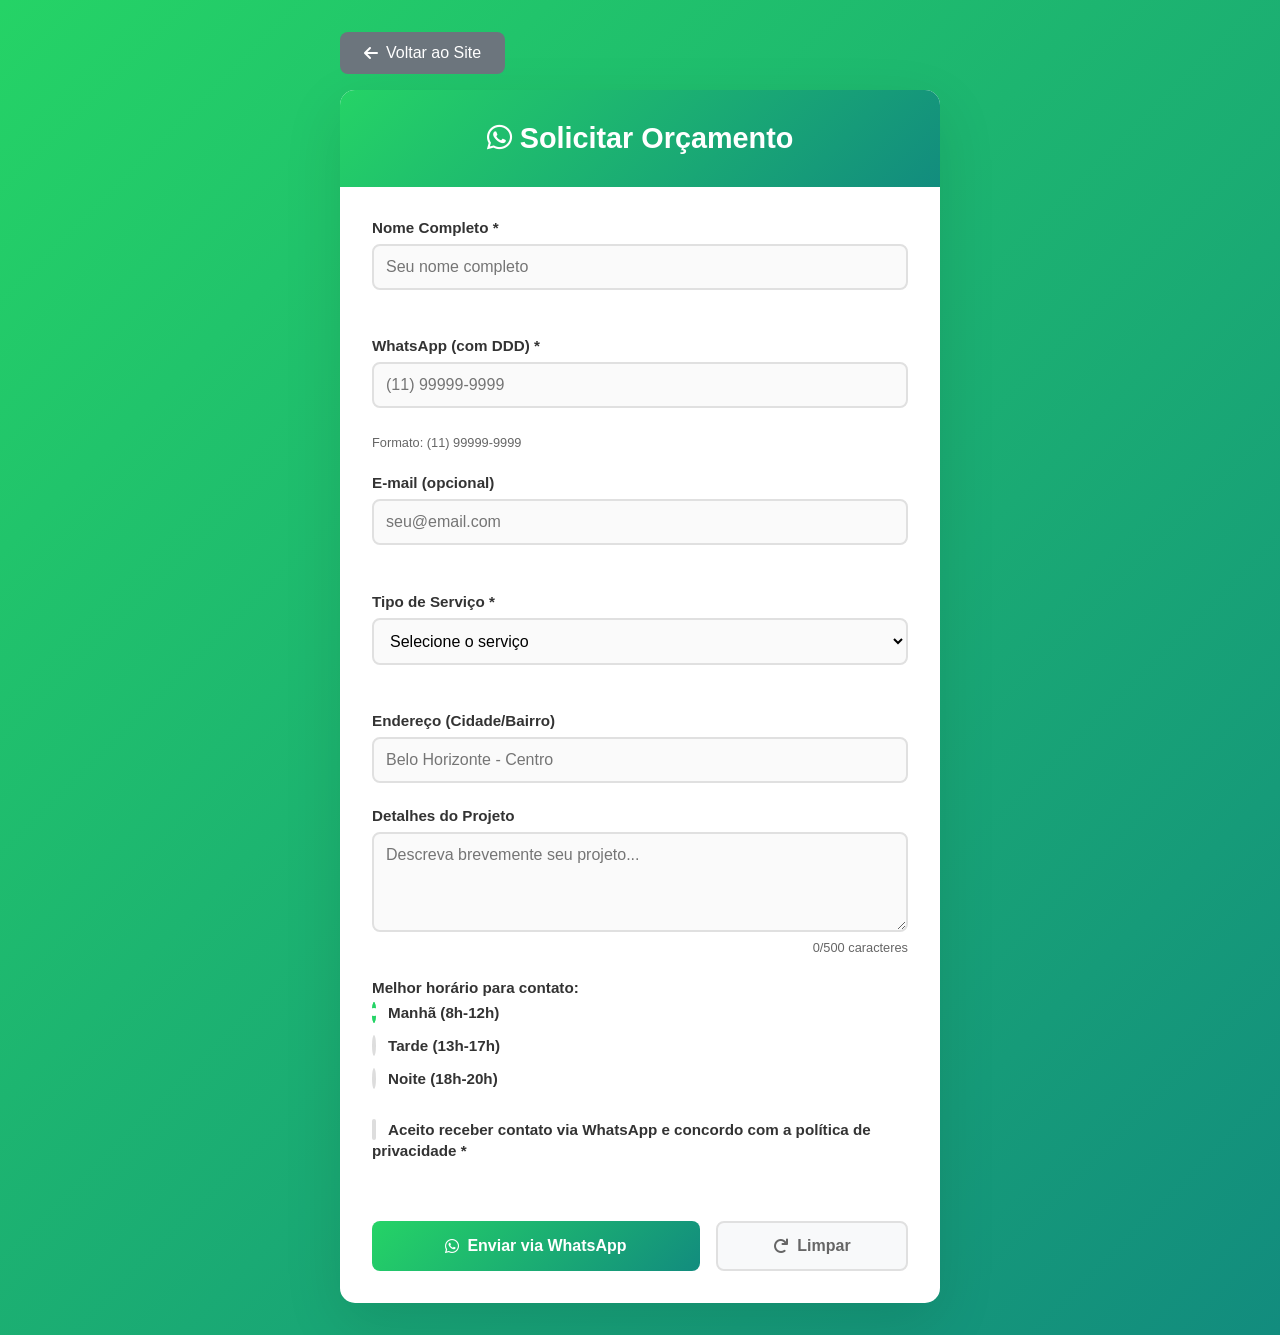
<file: whatsapp-form.html>
<!DOCTYPE html>
<html lang="pt-BR">

<head>
	<meta charset="UTF-8">
	<meta name="viewport" content="width=device-width, initial-scale=1.0">
	<title>Formulário de Orçamento - Matheus Cunha</title>

	<!-- CSS EMBUTIDO - FUNCIONARÁ COM CERTEZA -->
	<style>
		/* ===================
           RESET E BASE
           =================== */
		* {
			margin: 0;
			padding: 0;
			box-sizing: border-box;
		}

		body {
			font-family: 'Segoe UI', Tahoma, Geneva, Verdana, sans-serif;
			background: linear-gradient(135deg, #25D366 0%, #128C7E 100%);
			min-height: 100vh;
			padding: 2rem 1rem;
		}

		.form-container {
			max-width: 600px;
			margin: 0 auto;
			background: white;
			border-radius: 15px;
			box-shadow: 0 20px 60px rgba(0, 0, 0, 0.1);
			overflow: hidden;
			animation: fadeIn 0.6s ease;
		}

		@keyframes fadeIn {
			from {
				opacity: 0;
				transform: translateY(30px);
			}

			to {
				opacity: 1;
				transform: translateY(0);
			}
		}

		.form-container h2 {
			background: linear-gradient(135deg, #25D366, #128C7E);
			color: white;
			text-align: center;
			padding: 2rem;
			margin: 0;
			font-size: 1.8rem;
			font-weight: 600;
		}

		.whatsapp-form {
			padding: 2rem;
		}

		.form-group {
			margin-bottom: 1.5rem;
		}

		.form-group label {
			display: block;
			margin-bottom: 0.5rem;
			font-weight: 600;
			color: #333;
			font-size: 0.95rem;
		}

		.form-group input,
		.form-group select,
		.form-group textarea {
			width: 100%;
			padding: 0.75rem;
			border: 2px solid #e0e0e0;
			border-radius: 8px;
			font-size: 1rem;
			transition: border-color 0.3s ease, box-shadow 0.3s ease;
			background-color: #fafafa;
			font-family: inherit;
		}

		.form-group input:focus,
		.form-group select:focus,
		.form-group textarea:focus {
			outline: none;
			border-color: #25D366;
			box-shadow: 0 0 0 3px rgba(37, 211, 102, 0.1);
			background-color: white;
		}

		.form-group input.error,
		.form-group select.error,
		.form-group textarea.error {
			border-color: #e74c3c;
			background-color: #fdf2f2;
		}

		.error-message {
			display: block;
			color: #e74c3c;
			font-size: 0.85rem;
			margin-top: 0.25rem;
			min-height: 1.2rem;
		}

		.help-text {
			display: block;
			color: #666;
			font-size: 0.8rem;
			margin-top: 0.25rem;
		}

		.char-counter {
			display: block;
			text-align: right;
			color: #666;
			font-size: 0.8rem;
			margin-top: 0.25rem;
		}

		/* Radio buttons customizados */
		.radio-group {
			display: flex;
			flex-direction: column;
			gap: 0.5rem;
			margin-top: 0.5rem;
		}

		.radio-label {
			display: flex;
			align-items: center;
			cursor: pointer;
			font-weight: normal;
			margin-bottom: 0;
		}

		.radio-label input[type="radio"] {
			display: none;
		}

		.radio-custom {
			width: 20px;
			height: 20px;
			border: 2px solid #ddd;
			border-radius: 50%;
			margin-right: 0.75rem;
			position: relative;
			transition: all 0.3s ease;
		}

		.radio-label input[type="radio"]:checked+.radio-custom {
			border-color: #25D366;
			background-color: #25D366;
		}

		.radio-label input[type="radio"]:checked+.radio-custom::after {
			content: '';
			position: absolute;
			top: 50%;
			left: 50%;
			transform: translate(-50%, -50%);
			width: 8px;
			height: 8px;
			background-color: white;
			border-radius: 50%;
		}

		/* Checkbox customizado */
		.checkbox-label {
			display: flex;
			align-items: flex-start;
			cursor: pointer;
			font-weight: normal;
			margin-bottom: 0;
			line-height: 1.4;
		}

		.checkbox-label input[type="checkbox"] {
			display: none;
		}

		.checkbox-custom {
			width: 20px;
			height: 20px;
			border: 2px solid #ddd;
			border-radius: 4px;
			margin-right: 0.75rem;
			margin-top: 0.1rem;
			position: relative;
			transition: all 0.3s ease;
			flex-shrink: 0;
		}

		.checkbox-label input[type="checkbox"]:checked+.checkbox-custom {
			border-color: #25D366;
			background-color: #25D366;
		}

		.checkbox-label input[type="checkbox"]:checked+.checkbox-custom::after {
			content: '✓';
			position: absolute;
			top: 50%;
			left: 50%;
			transform: translate(-50%, -50%);
			color: white;
			font-weight: bold;
			font-size: 0.8rem;
		}

		/* Botões */
		.form-actions {
			display: flex;
			gap: 1rem;
			margin-top: 2rem;
		}

		.btn-submit,
		.btn-reset {
			padding: 0.875rem 1.5rem;
			border: none;
			border-radius: 8px;
			font-size: 1rem;
			font-weight: 600;
			cursor: pointer;
			transition: all 0.3s ease;
			display: flex;
			align-items: center;
			justify-content: center;
			gap: 0.5rem;
			font-family: inherit;
		}

		.btn-submit {
			background: linear-gradient(135deg, #25D366, #128C7E);
			color: white;
			flex: 2;
		}

		.btn-submit:hover {
			background: linear-gradient(135deg, #128C7E, #25D366);
			transform: translateY(-2px);
			box-shadow: 0 8px 25px rgba(37, 211, 102, 0.3);
		}

		.btn-submit:disabled {
			background: #ccc;
			cursor: not-allowed;
			transform: none;
			box-shadow: none;
		}

		.btn-reset {
			background: #f8f9fa;
			color: #666;
			border: 2px solid #e0e0e0;
			flex: 1;
		}

		.btn-reset:hover {
			background: #e9ecef;
			border-color: #ccc;
		}

		.btn-back {
			background: #6c757d;
			color: white;
			padding: 0.75rem 1.5rem;
			border: none;
			border-radius: 8px;
			text-decoration: none;
			display: inline-flex;
			align-items: center;
			gap: 0.5rem;
			margin-bottom: 1rem;
			transition: all 0.3s ease;
		}

		.btn-back:hover {
			background: #5a6268;
			color: white;
			transform: translateY(-1px);
		}

		/* Status do formulário */
		.form-status {
			margin-top: 1rem;
			padding: 1rem;
			border-radius: 8px;
			text-align: center;
			font-weight: 600;
			display: none;
		}

		.form-status.success {
			background-color: #d4edda;
			color: #155724;
			border: 1px solid #c3e6cb;
			display: block;
		}

		.form-status.error {
			background-color: #f8d7da;
			color: #721c24;
			border: 1px solid #f5c6cb;
			display: block;
		}

		.form-status.loading {
			background-color: #d1ecf1;
			color: #0c5460;
			border: 1px solid #bee5eb;
			display: block;
		}

		/* Loading spinner */
		.loading-spinner {
			display: inline-block;
			width: 20px;
			height: 20px;
			border: 3px solid rgba(255, 255, 255, 0.3);
			border-radius: 50%;
			border-top-color: white;
			animation: spin 1s ease-in-out infinite;
		}

		@keyframes spin {
			to {
				transform: rotate(360deg);
			}
		}

		/* Responsive */
		@media (max-width: 768px) {
			body {
				padding: 1rem 0.5rem;
			}

			.form-container h2 {
				font-size: 1.5rem;
				padding: 1.5rem;
			}

			.whatsapp-form {
				padding: 1.5rem;
			}

			.form-actions {
				flex-direction: column;
			}

			.radio-group {
				gap: 0.75rem;
			}
		}

		@media (max-width: 480px) {
			body {
				padding: 0.5rem;
			}

			.form-container h2 {
				font-size: 1.3rem;
				padding: 1rem;
			}

			.whatsapp-form {
				padding: 1rem;
			}
		}
	</style>

	<!-- Font Awesome para ícones -->
	<link rel="stylesheet" href="https://cdnjs.cloudflare.com/ajax/libs/font-awesome/6.0.0/css/all.min.css">
</head>

<body>
	<!-- Botão voltar -->
	<div style="max-width: 600px; margin: 0 auto;">
		<a href="index.html" class="btn-back">
			<i class="fas fa-arrow-left"></i>
			Voltar ao Site
		</a>
	</div>

	<!-- FORMULÁRIO DE CADASTRO -->
	<div class="form-container">
		<h2>
			<i class="fab fa-whatsapp"></i>
			Solicitar Orçamento
		</h2>

		<form id="whatsappForm" class="whatsapp-form">

			<!-- Nome Completo -->
			<div class="form-group">
				<label for="nomeCompleto">Nome Completo *</label>
				<input type="text" id="nomeCompleto" name="nomeCompleto" required placeholder="Seu nome completo"
					minlength="2" maxlength="100">
				<span class="error-message" id="nomeError"></span>
			</div>

			<!-- Telefone -->
			<div class="form-group">
				<label for="telefone">WhatsApp (com DDD) *</label>
				<input type="tel" id="telefone" name="telefone" required placeholder="(11) 99999-9999" maxlength="20">
				<span class="error-message" id="telefoneError"></span>
				<small class="help-text">Formato: (11) 99999-9999</small>
			</div>

			<!-- Email -->
			<div class="form-group">
				<label for="email">E-mail (opcional)</label>
				<input type="email" id="email" name="email" placeholder="seu@email.com" maxlength="100">
				<span class="error-message" id="emailError"></span>
			</div>

			<!-- Tipo de Serviço -->
			<div class="form-group">
				<label for="tipoServico">Tipo de Serviço *</label>
				<select id="tipoServico" name="tipoServico" required>
					<option value="">Selecione o serviço</option>
					<option value="pintura-fachada">Pintura de Fachada</option>
					<option value="pintura-interna">Pintura Interna</option>
					<option value="reforma-completa">Reforma Completa</option>
					<option value="consultoria">Consultoria</option>
					<option value="outro">Outro</option>
				</select>
				<span class="error-message" id="servicoError"></span>
			</div>

			<!-- Endereço -->
			<div class="form-group">
				<label for="endereco">Endereço (Cidade/Bairro)</label>
				<input type="text" id="endereco" name="endereco" placeholder="Belo Horizonte - Centro" maxlength="150">
			</div>

			<!-- Mensagem -->
			<div class="form-group">
				<label for="mensagem">Detalhes do Projeto</label>
				<textarea id="mensagem" name="mensagem" rows="4" placeholder="Descreva brevemente seu projeto..."
					maxlength="500"></textarea>
				<small class="char-counter">0/500 caracteres</small>
			</div>

			<!-- Preferência de Contato -->
			<div class="form-group">
				<label>Melhor horário para contato:</label>
				<div class="radio-group">
					<label class="radio-label">
						<input type="radio" name="horarioContato" value="manha" checked>
						<span class="radio-custom"></span>
						Manhã (8h-12h)
					</label>
					<label class="radio-label">
						<input type="radio" name="horarioContato" value="tarde">
						<span class="radio-custom"></span>
						Tarde (13h-17h)
					</label>
					<label class="radio-label">
						<input type="radio" name="horarioContato" value="noite">
						<span class="radio-custom"></span>
						Noite (18h-20h)
					</label>
				</div>
			</div>

			<!-- Termos -->
			<div class="form-group">
				<label class="checkbox-label">
					<input type="checkbox" id="aceitaTermos" name="aceitaTermos" required>
					<span class="checkbox-custom"></span>
					Aceito receber contato via WhatsApp e concordo com a política de privacidade *
				</label>
				<span class="error-message" id="termosError"></span>
			</div>

			<!-- Botões -->
			<div class="form-actions">
				<button type="submit" class="btn-submit" id="submitBtn">
					<i class="fab fa-whatsapp"></i>
					Enviar via WhatsApp
				</button>
				<button type="reset" class="btn-reset">
					<i class="fas fa-redo"></i>
					Limpar
				</button>
			</div>

			<!-- Status do envio -->
			<div id="formStatus" class="form-status"></div>
		</form>
	</div>

	<!-- JAVASCRIPT EMBUTIDO -->
	<script>
		// Configurações
		const config = {
			businessPhone: '5531971541590', // telefone do negócio para receber mensagens
			validation: {
				phoneRegex: /^[\+]?[1-9][\d]{0,15}$/,
				emailRegex: /^[^\s@]+@[^\s@]+\.[^\s@]+$/,
				nameMinLength: 2
			}
		};

		// Elementos do DOM
		const form = document.getElementById('whatsappForm');
		const submitBtn = document.getElementById('submitBtn');
		const formStatus = document.getElementById('formStatus');

		// Inicialização
		document.addEventListener('DOMContentLoaded', function () {
			setupEventListeners();
			setupCharCounter();
			setupPhoneMask();
		});

		// Event Listeners
		function setupEventListeners() {
			form.addEventListener('submit', handleSubmit);
			form.addEventListener('reset', handleReset);

			// Validação em tempo real
			const inputs = form.querySelectorAll('input, select, textarea');
			inputs.forEach(input => {
				input.addEventListener('blur', () => validateField(input));
				input.addEventListener('input', () => clearFieldError(input));
			});
		}

		// Contador de caracteres
		function setupCharCounter() {
			const mensagemTextarea = document.getElementById('mensagem');
			const charCounter = document.querySelector('.char-counter');

			mensagemTextarea.addEventListener('input', () => {
				const currentLength = mensagemTextarea.value.length;
				const maxLength = mensagemTextarea.getAttribute('maxlength');
				charCounter.textContent = `${currentLength}/${maxLength} caracteres`;

				if (currentLength > maxLength * 0.9) {
					charCounter.style.color = '#e74c3c';
				} else {
					charCounter.style.color = '#666';
				}
			});
		}

		// Máscara para telefone
		function setupPhoneMask() {
			const phoneInput = document.getElementById('telefone');
			phoneInput.addEventListener('input', (e) => {
				let value = e.target.value.replace(/\D/g, '');

				if (value.length <= 11) {
					value = value.replace(/^(\d{2})(\d{5})(\d{4}).*/, '($1) $2-$3');
					value = value.replace(/^(\d{2})(\d{4})(\d{0,4}).*/, '($1) $2-$3');
					value = value.replace(/^(\d{2})(\d{0,5})/, '($1) $2');
					value = value.replace(/^(\d*)/, '($1');
				}

				e.target.value = value;
			});
		}

		// Manipular submissão
		function handleSubmit(e) {
			e.preventDefault();

			if (!validateForm()) {
				showStatus('Por favor, corrija os erros antes de continuar.', 'error');
				return;
			}

			const formData = collectFormData();
			setLoading(true);

			setTimeout(() => {
				sendViaWhatsApp(formData);
				setLoading(false);
			}, 1000);
		}

		// Coletar dados do formulário
		function collectFormData() {
			const formData = new FormData(form);
			const data = {};

			for (let [key, value] of formData.entries()) {
				data[key] = value;
			}

			data.telefone = cleanPhone(data.telefone);
			data.timestamp = new Date().toLocaleString('pt-BR');

			return data;
		}

		// Enviar via WhatsApp
		function sendViaWhatsApp(data) {
			const message = formatMessage(data);
			const encodedMessage = encodeURIComponent(message);
			const whatsappUrl = `https://wa.me/${data.telefone}?text=${encodedMessage}`;

			// Abrir WhatsApp do cliente
			window.open(whatsappUrl, '_blank');

			// Enviar para seu número
			setTimeout(() => {
				const businessMessage = formatBusinessMessage(data);
				const encodedBusinessMessage = encodeURIComponent(businessMessage);
				const businessUrl = `https://wa.me/${config.businessPhone}?text=${encodedBusinessMessage}`;
				window.open(businessUrl, '_blank');
			}, 1500);

			showStatus('Redirecionando para o WhatsApp...', 'success');

			setTimeout(() => {
				form.reset();
				showStatus('Formulário enviado com sucesso!', 'success');
			}, 3000);
		}

		// Formatar mensagem para cliente
		function formatMessage(data) {
			const servicoTexto = getServicoTexto(data.tipoServico);
			const horarioTexto = getHorarioTexto(data.horarioContato);

			let message = `🎨 *Olá ${data.nomeCompleto}!*\n\n`;
			message += `Obrigado por entrar em contato conosco!\n\n`;
			message += `📋 *Resumo do seu interesse:*\n`;
			message += `• *Serviço:* ${servicoTexto}\n`;

			if (data.endereco) {
				message += `• *Local:* ${data.endereco}\n`;
			}

			message += `• *Melhor horário:* ${horarioTexto}\n\n`;

			if (data.mensagem) {
				message += `💬 *Detalhes:* ${data.mensagem}\n\n`;
			}

			message += `✅ Em breve entraremos em contato para agendar uma visita e elaborar seu orçamento personalizado.\n\n`;
			message += `🏠 *Matheus Cunha - Pinturas e Reformas*\n`;
			message += `📱 Transformando ideias em realidade desde 2016`;

			return message;
		}

		// Formatar mensagem para negócio
		function formatBusinessMessage(data) {
			const servicoTexto = getServicoTexto(data.tipoServico);
			const horarioTexto = getHorarioTexto(data.horarioContato);

			let message = `🔔 *NOVO LEAD - FORMULÁRIO SITE*\n\n`;
			message += `👤 *Cliente:* ${data.nomeCompleto}\n`;
			message += `📱 *WhatsApp:* ${data.telefone}\n`;

			if (data.email) {
				message += `📧 *E-mail:* ${data.email}\n`;
			}

			message += `�� *Serviço:* ${servicoTexto}\n`;

			if (data.endereco) {
				message += `📍 *Local:* ${data.endereco}\n`;
			}

			message += `⏰ *Horário preferido:* ${horarioTexto}\n`;
			message += `📅 *Data:* ${data.timestamp}\n\n`;

			if (data.mensagem) {
				message += `💬 *Detalhes do projeto:*\n${data.mensagem}\n\n`;
			}

			message += `🚀 *Ação necessária:* Entrar em contato para agendar visita`;

			return message;
		}

		// Funções auxiliares
		function getServicoTexto(codigo) {
			const servicos = {
				'pintura-fachada': 'Pintura de Fachada',
				'pintura-interna': 'Pintura Interna',
				'reforma-completa': 'Reforma Completa',
				'consultoria': 'Consultoria',
				'outro': 'Outro serviço'
			};
			return servicos[codigo] || 'Não especificado';
		}

		function getHorarioTexto(codigo) {
			const horarios = {
				'manha': 'Manhã (8h-12h)',
				'tarde': 'Tarde (13h-17h)',
				'noite': 'Noite (18h-20h)'
			};
			return horarios[codigo] || 'Não especificado';
		}

		function cleanPhone(phone) {
			return phone.replace(/\D/g, '');
		}

		function validateForm() {
			let isValid = true;

			const requiredFields = ['nomeCompleto', 'telefone', 'tipoServico'];

			requiredFields.forEach(fieldName => {
				const field = document.getElementById(fieldName);
				if (!validateField(field)) {
					isValid = false;
				}
			});

			if (!validateTerms()) {
				isValid = false;
			}

			return isValid;
		}

		function validateField(field) {
			const value = field.value.trim();
			const fieldName = field.name;
			let isValid = true;
			let errorMessage = '';

			switch (fieldName) {
				case 'nomeCompleto':
					if (!value) {
						errorMessage = 'Nome é obrigatório';
						isValid = false;
					} else if (value.length < config.validation.nameMinLength) {
						errorMessage = `Nome deve ter pelo menos ${config.validation.nameMinLength} caracteres`;
						isValid = false;
					}
					break;

				case 'telefone':
					if (!value) {
						errorMessage = 'Telefone é obrigatório';
						isValid = false;
					} else {
						const cleanPhone = value.replace(/\D/g, '');
						if (cleanPhone.length < 10 || cleanPhone.length > 15) {
							errorMessage = 'Telefone deve ter entre 10 e 15 dígitos';
							isValid = false;
						}
					}
					break;

				case 'email':
					if (value && !config.validation.emailRegex.test(value)) {
						errorMessage = 'E-mail inválido';
						isValid = false;
					}
					break;

				case 'tipoServico':
					if (!value) {
						errorMessage = 'Selecione um tipo de serviço';
						isValid = false;
					}
					break;
			}

			showFieldError(field, errorMessage);
			return isValid;
		}

		function validateTerms() {
			const checkbox = document.getElementById('aceitaTermos');
			const isValid = checkbox.checked;

			if (!isValid) {
				showFieldError(checkbox, 'Você deve aceitar os termos para continuar');
			} else {
				clearFieldError(checkbox);
			}

			return isValid;
		}

		function showFieldError(field, message) {
			const errorElement = document.getElementById(field.name + 'Error') ||
				document.getElementById(field.id + 'Error');

			if (errorElement) {
				errorElement.textContent = message;
				field.classList.toggle('error', !!message);
			}
		}

		function clearFieldError(field) {
			showFieldError(field, '');
		}

		function handleReset() {
			const errorElements = form.querySelectorAll('.error-message');
			errorElements.forEach(el => el.textContent = '');

			const errorFields = form.querySelectorAll('.error');
			errorFields.forEach(field => field.classList.remove('error'));

			formStatus.style.display = 'none';

			const charCounter = document.querySelector('.char-counter');
			if (charCounter) {
				charCounter.textContent = '0/500 caracteres';
				charCounter.style.color = '#666';
			}
		}

		function setLoading(isLoading) {
			submitBtn.disabled = isLoading;

			if (isLoading) {
				submitBtn.innerHTML = `
                    <div class="loading-spinner"></div>
                    Enviando...
                `;
				showStatus('Preparando mensagem...', 'loading');
			} else {
				submitBtn.innerHTML = `
                    <i class="fab fa-whatsapp"></i>
                    Enviar via WhatsApp
                `;
			}
		}

		function showStatus(message, type) {
			formStatus.textContent = message;
			formStatus.className = `form-status ${type}`;
			formStatus.style.display = 'block';

			if (type === 'success') {
				setTimeout(() => {
					formStatus.style.display = 'none';
				}, 5000);
			}
		}
	</script>
</body>

</html>
</file>
